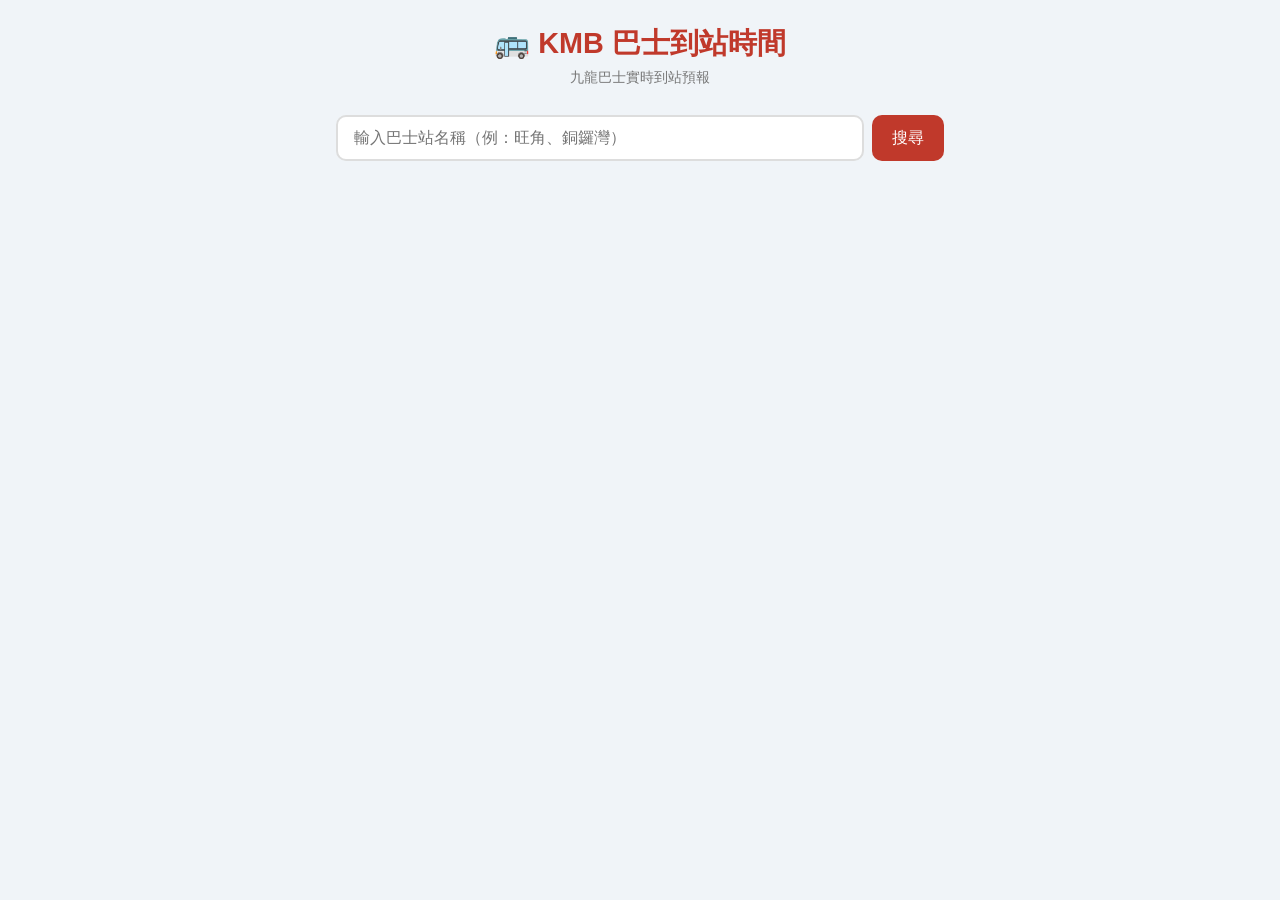
<file: index.html>
<!DOCTYPE html>
<html>
<head>
  <meta charset="UTF-8" />
  <meta http-equiv="refresh" content="0; url=bus-eta/" />
  <title>KMB 巴士到站時間</title>
</head>
<body>
  <p>正在跳轉… <a href="bus-eta/">按此進入</a></p>
</body>
</html>
</file>
<file: bus-eta/style.css>
* {
  box-sizing: border-box;
  margin: 0;
  padding: 0;
}

body {
  font-family: -apple-system, BlinkMacSystemFont, "Segoe UI", "PingFang HK",
    "Helvetica Neue", Arial, sans-serif;
  background: #f0f4f8;
  color: #333;
  min-height: 100vh;
}

.container {
  max-width: 640px;
  margin: 0 auto;
  padding: 24px 16px 48px;
}

header {
  text-align: center;
  margin-bottom: 28px;
}

header h1 {
  font-size: 1.8rem;
  color: #c0392b;
}

.subtitle {
  color: #777;
  font-size: 0.9rem;
  margin-top: 4px;
}

/* Search */
.search-section {
  position: relative;
  margin-bottom: 20px;
}

.search-box {
  display: flex;
  gap: 8px;
}

.search-box input {
  flex: 1;
  padding: 12px 16px;
  border: 2px solid #ddd;
  border-radius: 10px;
  font-size: 1rem;
  outline: none;
  transition: border-color 0.2s;
}

.search-box input:focus {
  border-color: #c0392b;
}

.search-box button {
  padding: 12px 20px;
  background: #c0392b;
  color: white;
  border: none;
  border-radius: 10px;
  font-size: 1rem;
  cursor: pointer;
  transition: background 0.2s;
  white-space: nowrap;
}

.search-box button:hover {
  background: #a93226;
}

/* Suggestions dropdown */
.suggestions {
  position: absolute;
  top: 100%;
  left: 0;
  right: 0;
  background: white;
  border: 1px solid #ddd;
  border-radius: 10px;
  box-shadow: 0 4px 12px rgba(0, 0, 0, 0.1);
  z-index: 100;
  max-height: 260px;
  overflow-y: auto;
}

.suggestion-item {
  padding: 12px 16px;
  cursor: pointer;
  border-bottom: 1px solid #f0f0f0;
  transition: background 0.15s;
}

.suggestion-item:last-child {
  border-bottom: none;
}

.suggestion-item:hover {
  background: #fef5f5;
}

.suggestion-item .stop-name-tc {
  font-weight: 600;
  font-size: 0.95rem;
}

.suggestion-item .stop-name-en {
  font-size: 0.78rem;
  color: #999;
  margin-top: 2px;
}

.suggestion-header {
  padding: 6px 16px;
  font-size: 0.75rem;
  font-weight: 700;
  color: #c0392b;
  background: #fef5f5;
  border-bottom: 1px solid #f0f0f0;
  letter-spacing: 0.3px;
}

.seq-badge {
  display: inline-block;
  background: #eee;
  color: #777;
  font-size: 0.7rem;
  border-radius: 4px;
  padding: 1px 5px;
  margin-right: 4px;
  min-width: 20px;
  text-align: center;
}

/* Stop info bar */
.stop-info {
  background: white;
  border-radius: 12px;
  padding: 16px 20px;
  display: flex;
  align-items: center;
  justify-content: space-between;
  margin-bottom: 16px;
  box-shadow: 0 2px 8px rgba(0, 0, 0, 0.07);
  flex-wrap: wrap;
  gap: 8px;
}

.stop-info h2 {
  font-size: 1.1rem;
  color: #222;
}

.stop-id {
  font-size: 0.78rem;
  color: #aaa;
  margin-top: 2px;
}

.refresh-btn {
  padding: 8px 14px;
  background: #eaf0fb;
  color: #2471a3;
  border: none;
  border-radius: 8px;
  font-size: 0.85rem;
  cursor: pointer;
  transition: background 0.2s;
}

.refresh-btn:hover {
  background: #d0e4f7;
}

/* ETA cards */
.eta-section {
  display: flex;
  flex-direction: column;
  gap: 12px;
}

.route-card {
  background: white;
  border-radius: 12px;
  padding: 16px 20px;
  box-shadow: 0 2px 8px rgba(0, 0, 0, 0.07);
}

.route-header {
  display: flex;
  align-items: baseline;
  gap: 10px;
  margin-bottom: 10px;
}

.route-number {
  background: #c0392b;
  color: white;
  font-weight: 700;
  font-size: 1rem;
  padding: 4px 10px;
  border-radius: 6px;
  letter-spacing: 0.5px;
}

.route-dest {
  font-size: 0.92rem;
  color: #555;
}

.eta-times {
  display: flex;
  flex-wrap: wrap;
  gap: 8px;
}

.eta-badge {
  display: flex;
  flex-direction: column;
  align-items: center;
  background: #fef5f5;
  border: 1px solid #f5c6c6;
  border-radius: 8px;
  padding: 6px 14px;
  min-width: 72px;
}

.eta-badge.soon {
  background: #fff8e1;
  border-color: #ffe082;
}

.eta-badge.arriving {
  background: #e8f5e9;
  border-color: #a5d6a7;
}

.eta-minutes {
  font-size: 1.3rem;
  font-weight: 700;
  color: #c0392b;
  line-height: 1;
}

.eta-badge.soon .eta-minutes {
  color: #e67e22;
}

.eta-badge.arriving .eta-minutes {
  color: #27ae60;
}

.eta-label {
  font-size: 0.68rem;
  color: #999;
  margin-top: 2px;
}

.eta-no-service {
  color: #bbb;
  font-size: 0.88rem;
}

/* Loading */
.loading {
  text-align: center;
  padding: 40px 0;
  color: #888;
}

.spinner {
  width: 36px;
  height: 36px;
  border: 3px solid #eee;
  border-top-color: #c0392b;
  border-radius: 50%;
  animation: spin 0.8s linear infinite;
  margin: 0 auto 12px;
}

@keyframes spin {
  to { transform: rotate(360deg); }
}

/* Error */
.error {
  background: #fff0f0;
  border: 1px solid #f5c6c6;
  color: #c0392b;
  border-radius: 10px;
  padding: 14px 18px;
  text-align: center;
  font-size: 0.92rem;
}

.hidden {
  display: none !important;
}
</file>
